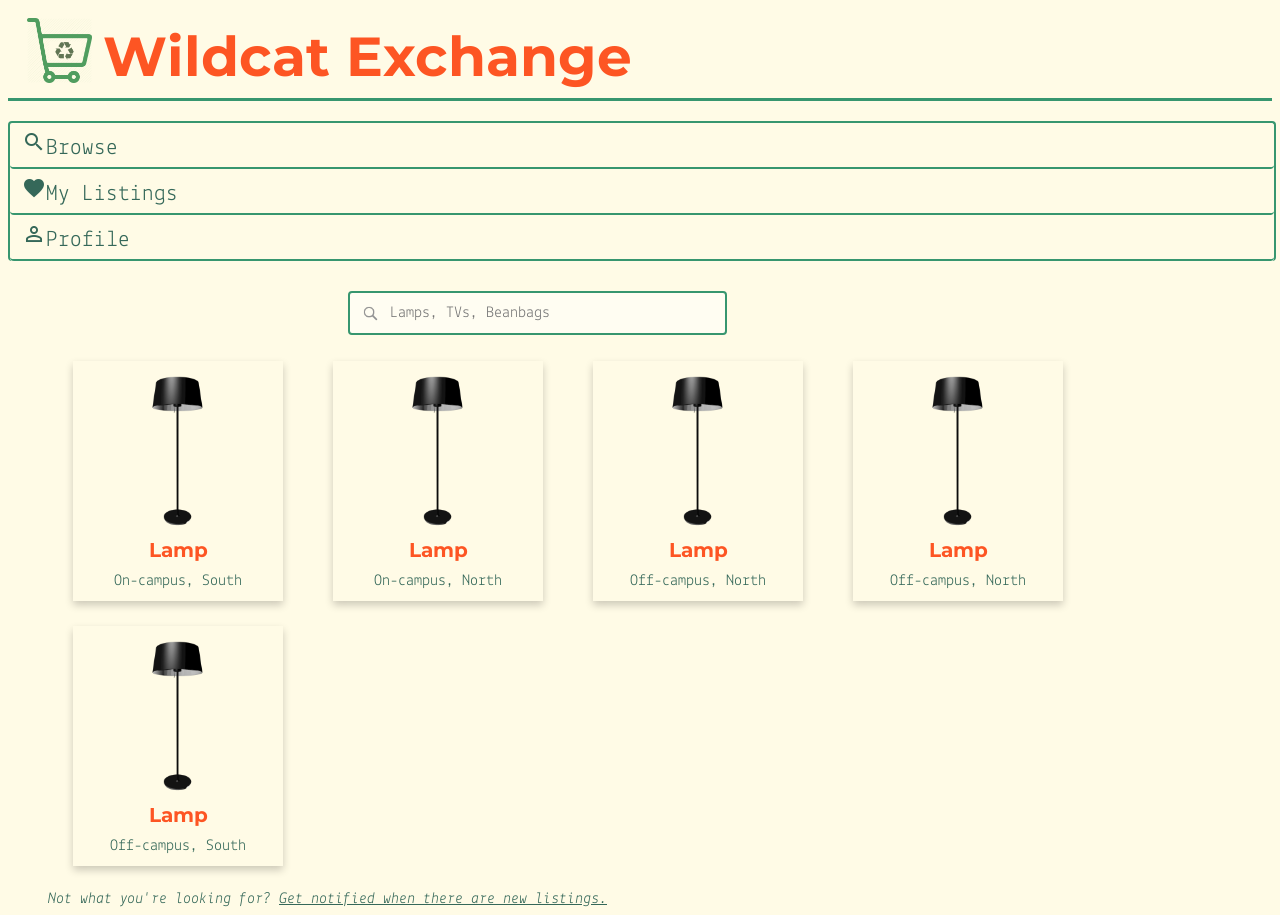
<file: lampbrowse.html>
<html>
<header>
   <title>Browsing Page</title>
   <link rel="stylesheet" type="text/css" href="browse.css"/>
   <link href="https://fonts.googleapis.com/css?family=Lekton|Montserrat" rel="stylesheet">
   <link href="https://fonts.googleapis.com/icon?family=Material+Icons"
      rel="stylesheet">
</header>
<body>
	<!-- The Head Bar -->
	<div class="headbar">
		<div class= "information-bar"> 
			<a href="landing.html"><img src="images\home_icon.png" class="logo"></a>
		<h1>Wildcat Exchange</h1>
			<!-- <div class="user-box">
				<img src="images\usericon.png" class="user-icon">
				Hi, <b>Jared!</b>
			</div> -->
		</div>
	</div>

	<!-- The Navigation Sidebar -->
	<div class="sidebar">
		<a href="browse.html"><div class="sidebar-element"><i class="material-icons">search</i>Browse</div></a>
		<a href="mylistings.html"><div class="sidebar-element"><i class="material-icons">favorite</i>My Listings</div></a>
		<a href="tbd.html"><div class="sidebar-element"><i class="material-icons">perm_identity</i>Profile</div></a>
	</div>

	<!-- The Search Bar -->
	<div class="searchbar">
		<form>
			<input id="search-input" type="text" name="search-query" placeholder="Lamps, TVs, Beanbags">
		</form>
		<!-- <div class="category-dropdown">
			<button class="dropdown-button">Categories</button>
			<div class="category-content">
				<a href="#">Furniture</a>
				<a href="#">Electronics</a>
			</div> -->
	</div>

	

	<!-- The Browsing Content -->
<div class="wrap-itemgrid">
	<div class="item_card"> <a href="listing.html">
		<div class="item_pic"><img src="images/lamp.png" alt="lamp"></div>
  		<div class="item_details">
    		<h2>Lamp</h2> 
   			 <p>On-campus, South</p> 
  		</div></a>
	</div>
	<div class="item_card"> <a href="listing.html">
  		<div class="item_pic"><img src="images/lamp.png" alt="backpack"></div>
  		<div class="item_details">
    		<h2>Lamp</h2> 
   			 <p>On-campus, North</p> 
  		</div></a>
	</div>
	<div class="item_card"> <a href="listing.html">
  		<div class="item_pic"><img src="images/lamp.png" alt="knives"></div>
  		<div class="item_details">
    		<h2>Lamp</h2> 
   			 <p>Off-campus, North</p> 
  		</div> </a>
	</div>
	<div class="item_card"><a href="listing.html">
  		<div class="item_pic"><img src="images/lamp.png" alt="bed"></div>
  		<div class="item_details">
    		<h2>Lamp</h2> 
   			 <p>Off-campus, North</p> 
  		</div> </a>
	</div>
	<div class="item_card"><a href="listing.html">
  		<div class="item_pic"><img src="images/lamp.png" alt="TV"></div>
  		<div class="item_details">
    		<h2>Lamp</h2> 
   			 <p>Off-campus, South</p> 
  		</div></a>
	</div>

       <div class="alert_link"> 
       	<p><i>Not what you're looking for? <a href="tbd.html"><u>Get notified when there are new listings.</u></i></p></a>
       </div>
	</div>

			
<script src="browse.js"></script>
</body>
</html>
</file>
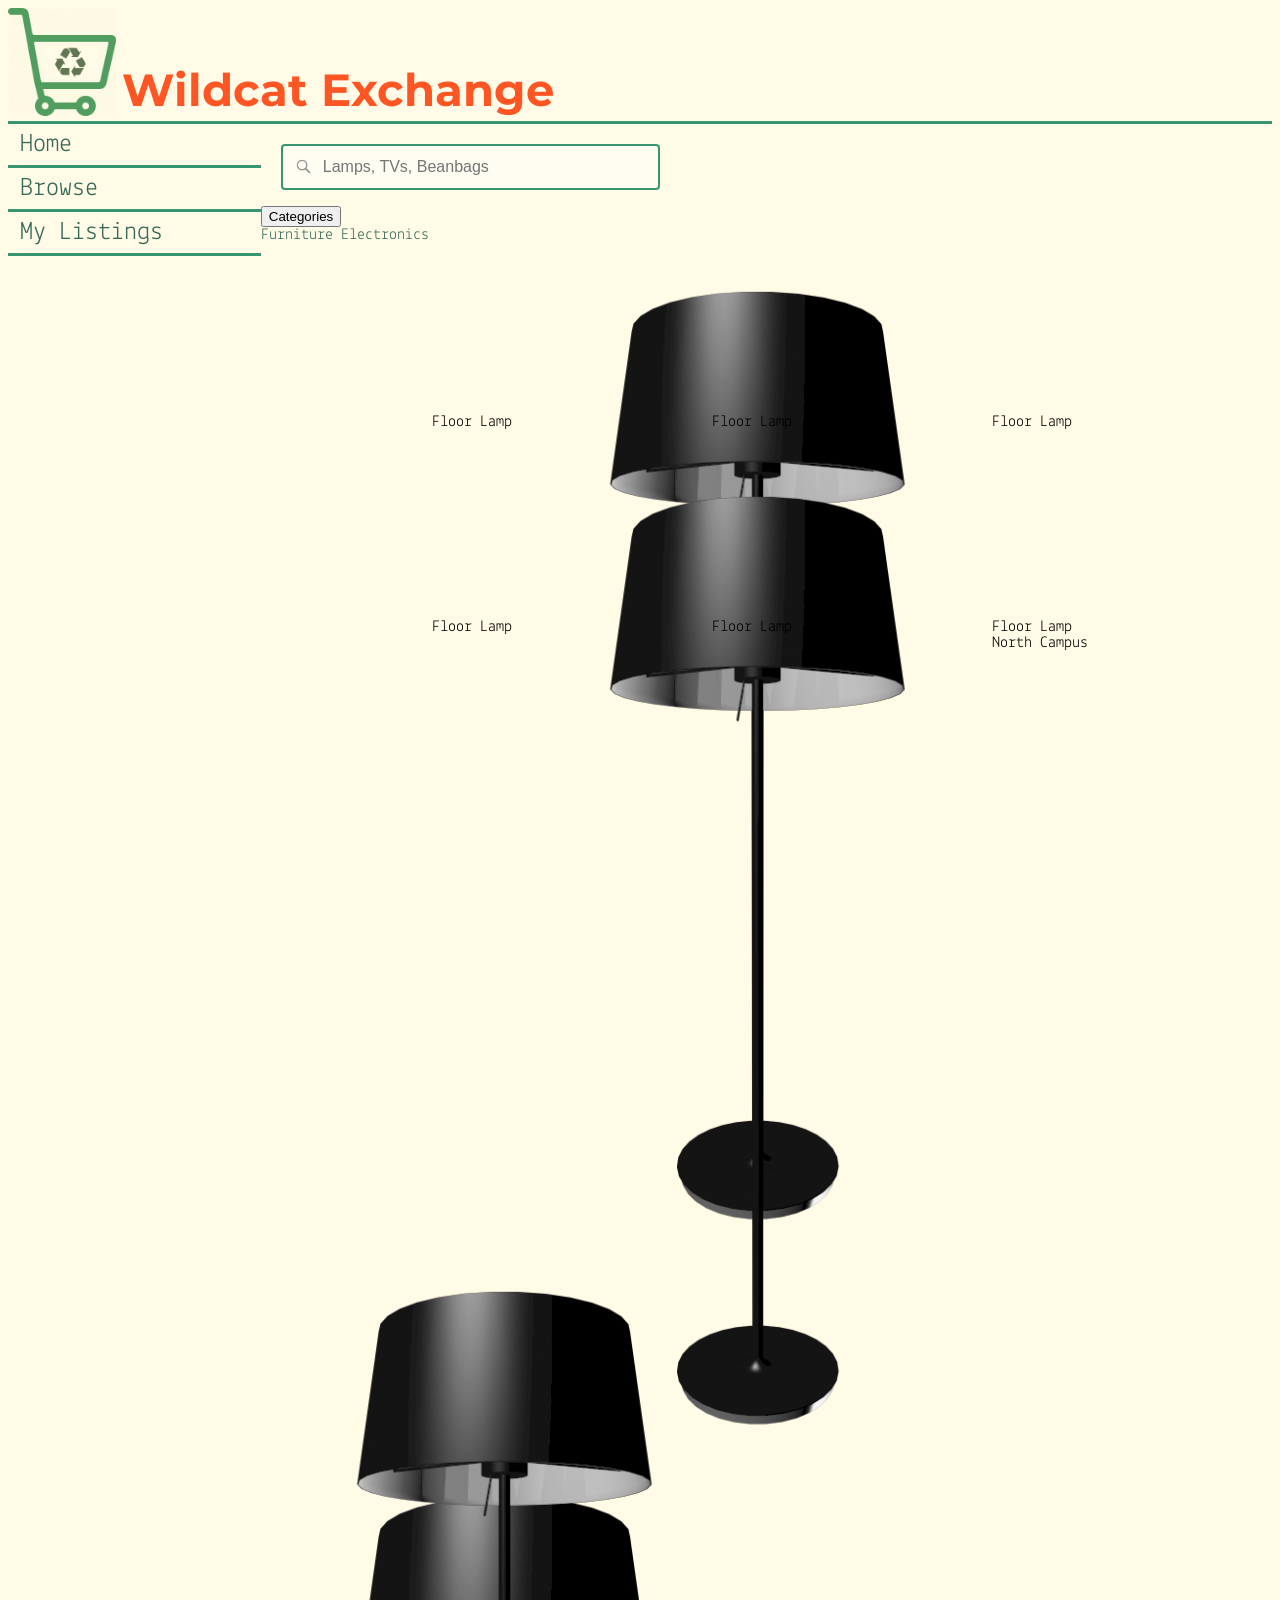
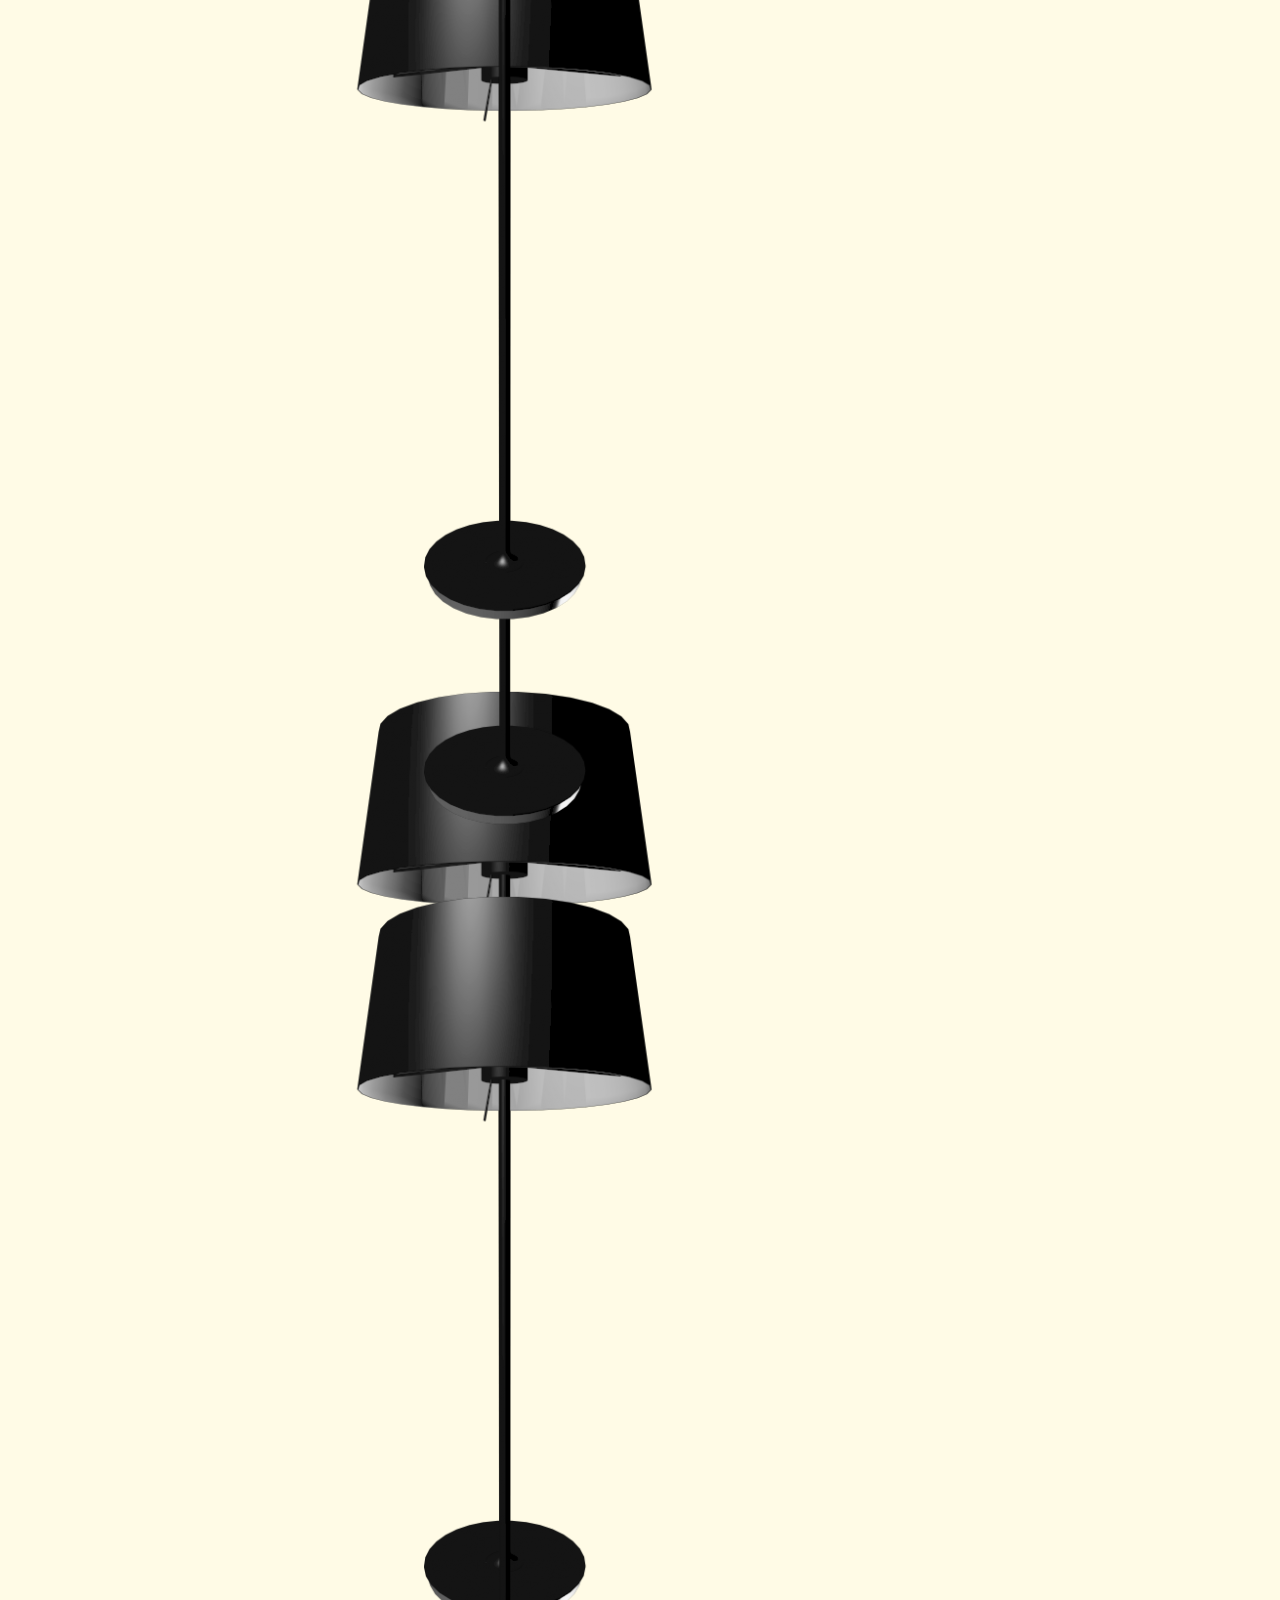
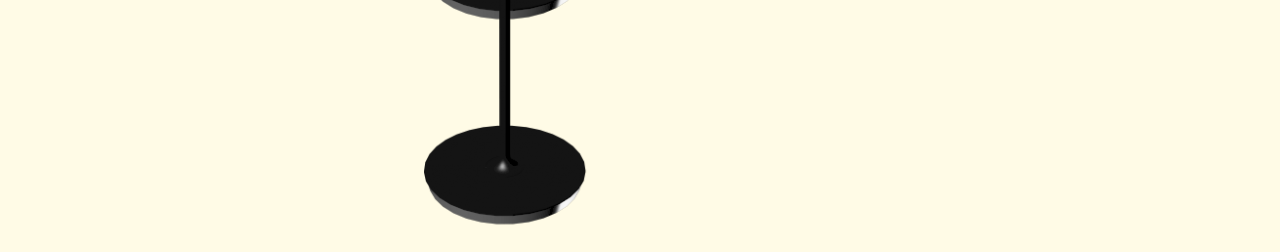
<file: EECS330-Potato-tinouye-1/browse.html>
<html>
<header>
   <title>Browsing Page</title>
   <link rel="stylesheet" type="text/css" href="browse.css"/>
   <link href="https://fonts.googleapis.com/css?family=Lekton|Montserrat" rel="stylesheet">
</header>
<body>
	<!-- The Head Bar -->
	<div class="headbar">
		<div class= "information-bar"> 
			<a href="landing.html"><img src="images\home_icon.png" class="logo"></a>
		<h1>Wildcat Exchange</h1>
			<!-- <div class="user-box">
				<img src="images\usericon.png" class="user-icon">
				Hi, <b>Jared!</b>
			</div> -->
		</div>
	</div>
	<!-- The Navigation Sidebar -->
	<div class="sidebar">
		<a href="#"><div class="sidebar-element">Home</div></a>
		<a href="#"><div class="sidebar-element">Browse</div></a>
		<a href="#"><div class="sidebar-element">My Listings</div></a>
	</div>
	<!-- The Search Bar -->
	<div class="searchbar">
		<form>
			<input id="search-input" type="text" name="search-query" placeholder="Lamps, TVs, Beanbags">
		</form>
		<div class="category-dropdown">
			<button class="dropdown-button">Categories</button>
			<div class="category-content">
				<a href="#">Furniture</a>
				<a href="#">Electronics</a>
			</div>
	</div>
	<!-- The Browsing Content -->
	<div class="item-grid">
		<div class="item-row" id="row1">
			<div id= "item1"><a href="listing.html"><img class="item" src="images/lamp.png"></a></div>
			<div  id= "item2"><a href="listing.html"><img class="item" src="images/lamp.png"></a></div>
			<div id= "item3"><a href="listing.html"><img class="item" src="images/lamp.png"></a></div>
		</div>
        <div class="item-row-text">
            <div class="item-text">
                <p>
                    Floor Lamp
                </p>
            </div>
            <div class="item-text">
                <p>
                    Floor Lamp
                </p>
            </div>
            <div class="item-text">
                <p>
                    Floor Lamp
                </p>
            </div>
        </div>
		
		<div class="item-row" id="row2">
			<div id= "item4"><a href="listing.html"><img class="item" src="images/lamp.png"></a></div>
			<div  id= "item5"><a href="listing.html"><img class="item" src="images/lamp.png"></a></div>
			<div id= "item6"><a href="listing.html"><img class="item" src="images/lamp.png"></a></div>
		</div>
		
		        <div class="item-row-text">
            <div class="item-text">
                <p>
                    Floor Lamp<br>North Campus<br>
                </p>
            </div>
            <div class="item-text">
                <p>
                    Floor Lamp
                </p>
            </div>
            <div class="item-text">
                <p>
                    Floor Lamp
                </p>
            </div>
        </div>
	</div>
			
<script src="browse.js"></script>
</body>
</html>
</file>
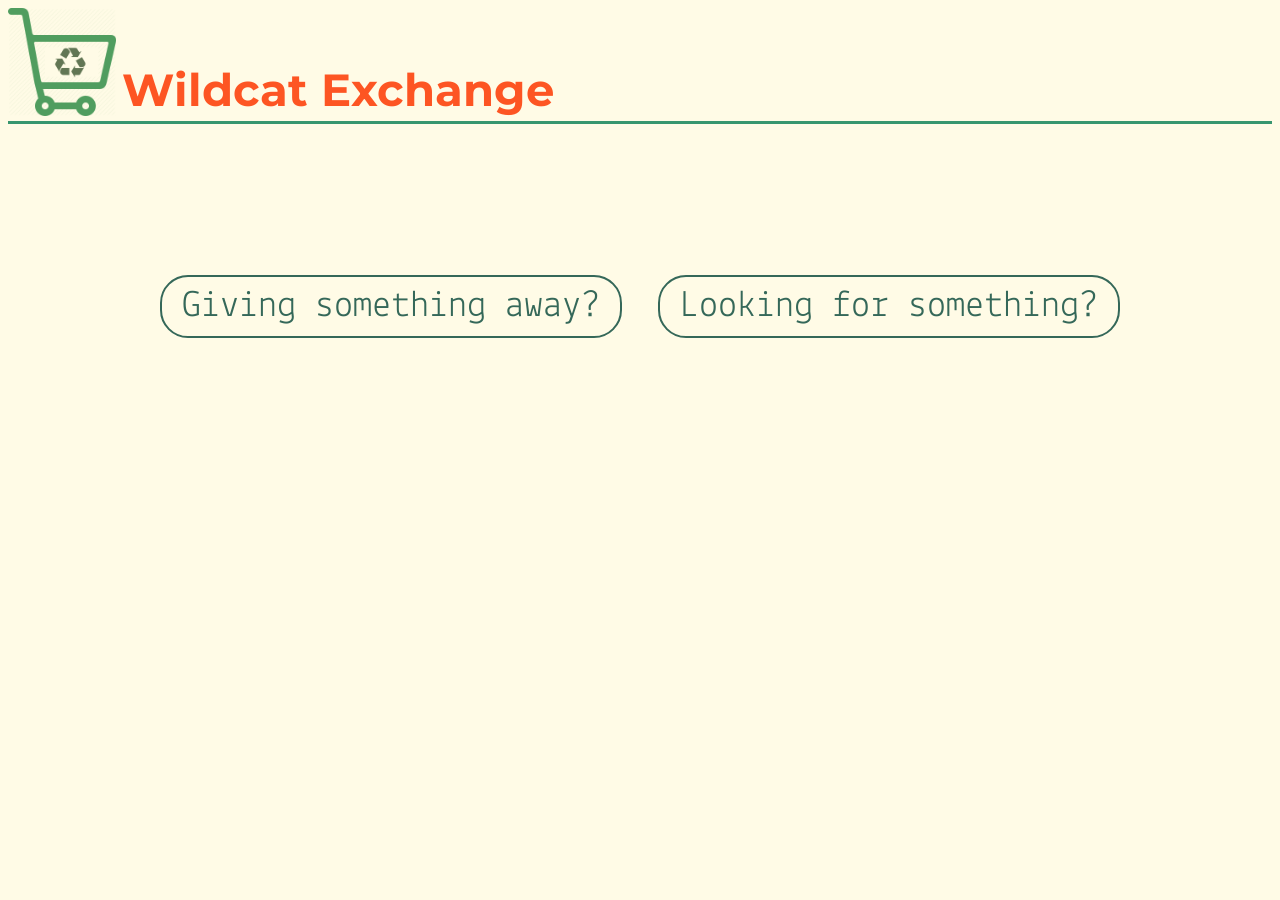
<file: EECS330-Potato-tinouye-1/Landing.html>
<html><header>   <title>Landing page</title>   <link rel="stylesheet" type="text/css" href="browse.css"/>   <link href="https://fonts.googleapis.com/css?family=Lekton|Montserrat" rel="stylesheet"></header><body>	<!-- taken from browse -->	<!-- The Head Bar -->	<div class="headbar">		<div class= "information-bar"> 			<a href="landing.html"><img src="images\home_icon.png" class="logo"></a>		<h1>Wildcat Exchange</h1>			<!-- <div class="user-box">				<img src="images\usericon.png" class="user-icon">				Hi, <b>Jared!</b>			</div> -->		</div>	</div><!-- browse formatting ends --><div id="wrap-landingbtn">	<a href="tbd.html">	<button class="landingbtn">Giving something away?</button>		</a>	<a href="browse.html">	<button class="landingbtn">Looking for something?</button>	</a></div><script src="browse.js"></script></body></html>
</file>
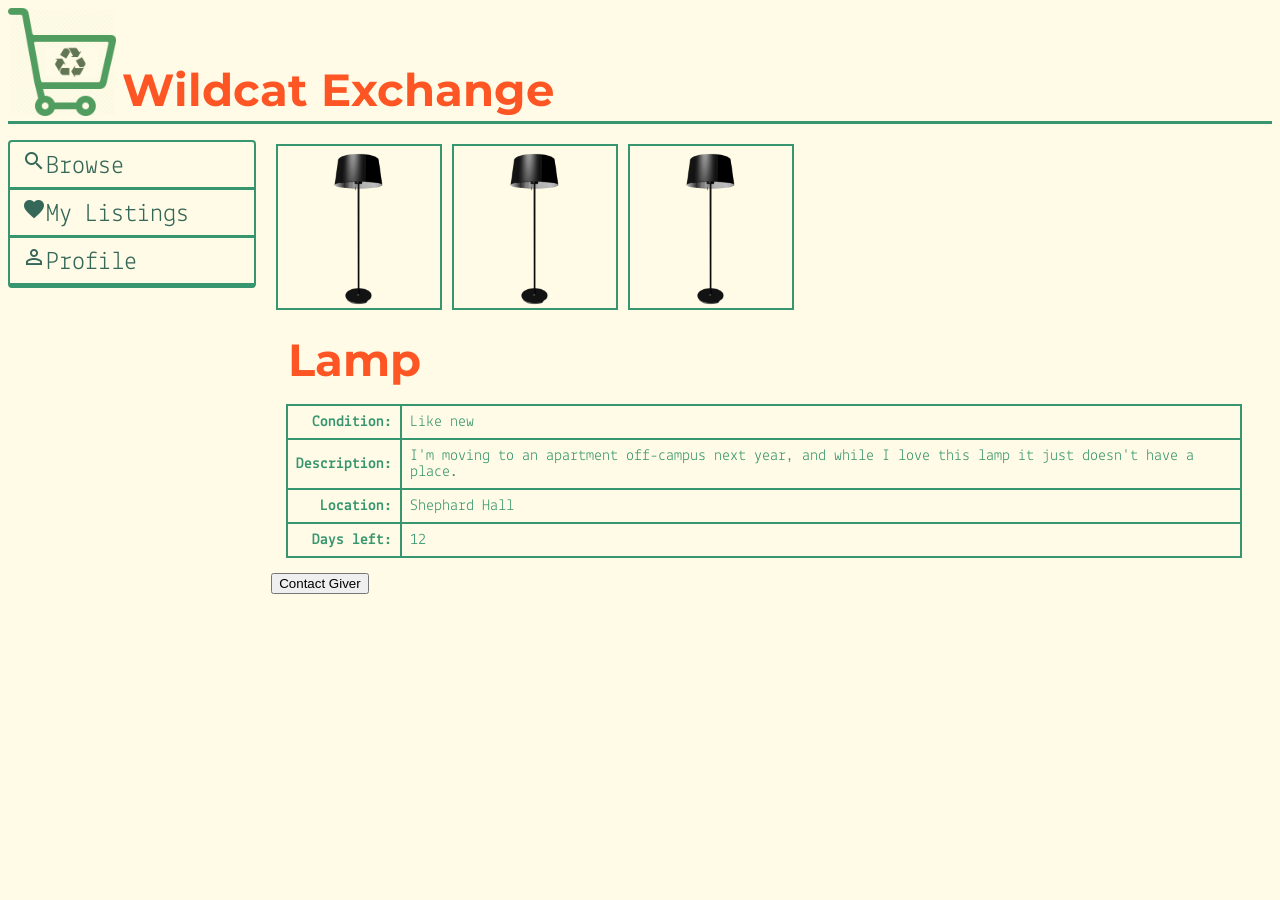
<file: EECS330-Potato-tinouye-1/listing.html>
<html>
<header>
   <title>Listing Page</title>
   <link rel="stylesheet" type="text/css" href="browse.css"/>
   <link href="https://fonts.googleapis.com/css?family=Lekton|Montserrat" rel="stylesheet">
   <link href="https://fonts.googleapis.com/icon?family=Material+Icons"
      rel="stylesheet">
</header>
<body>
	<!-- The Head Bar -->
	<div class="headbar">
		<div class= "information-bar"> 
			<a href="landing.html"><img src="images\home_icon.png" class="logo"></a>
		<h1>Wildcat Exchange</h1>
			<!-- <div class="user-box">
				<img src="images\usericon.png" class="user-icon">
				Hi, <b>Jared!</b>
			</div> -->
		</div>
	</div>
	<div class="body-container">
		<!-- The Navigation Sidebar -->
		<div class="sidebar">
			<ul class="sidebar-list">
			<li class="sidebar-element"><a href="browse.html"><i class="material-icons">search</i>Browse</a></li>
			<li class="sidebar-element"><a href="mylistings.html"><i class="material-icons">favorite</i>My Listings</a></li>
			<li class="sidebar-element"><a href="tbd.html"><i class="material-icons">perm_identity</i>Profile</a></li>
		</ul>
	</div>
		
		<!-- The Listing Content -->
		<div id="main-content">
			<div class="pictures-row">
				<div><a href="#"><img class="listingItem" src="images/lamp.png"></a></div>
				<div><a href="#"><img class="listingItem" src="images/lamp.png"></a></div>
				<div><a href="#"><img class="listingItem" src="images/lamp.png"></a></div>
			</div>
			<div class="item-details">
				<h1 id="title">Lamp</h1>
				
				<table class="details-table">
					<tr>
						<th class="descriptor">Condition:</th>
						<td class="user-answer">Like new</td>
					</tr>
					<tr>
						<th class="descriptor">Description:</th>
						<td class="user-answer">I'm moving to an apartment off-campus next year, and while I love this lamp it just doesn't have a place.</td>
					</tr>
					<tr>
						<th class="descriptor">Location:</th>
						<td class="user-answer">Shephard Hall</td>
					</tr>
					<tr>
						<th class="descriptor">Days left:</th>
						<td class="user-answer">12</td>
					</tr>
				</table>
				
				<!-- <p><i>Shepard Hall</i></p>
				<p>I'm moving to an apartment off-campus next year, and while I love this lamp it just doesn't have a place.</p>
				<p><b>12</b> Days Left</p>
				-->
			</div>
			<button id="contact-button" onclick="showGiver()">
				Contact Giver
			</button>
			<p id="giverInfo"></p>
		</div>
	</div>
</body>

<script src="browse.js"></script>

</html>
</file>
<file: browse.css>
/* Body and Global Styling */

body {
background-color: #FFFBE6;	
/*font-color: #356859;
*/ font-family: 'Lekton', sans-serif !important;
 }


@font-face {
    font-family: Montserrat;
    src: url(sansation_light.woff);
}
@font-face {
    font-family: Lekton;
    src: url(sansation_light.woff);
}

h1{
	color: #FD5523;
	font-family: 'Montserrat', sans-serif !important;
	font-size: 55px;
	margin-left: 95px !important;
	padding-top: 15px !important;
	margin-top: 0px !important;
/*	width: 500px !important;
*/	}

a {
	text-decoration: none;
	color: #356859 !important;
	font-family: 'Lekton', sans-serif !important;

}
p{
		color: #356859;
		margin: 0 !important;
		font-family: 'Lekton', sans-serif !important;


}

h2 {
	color: #FD5523;
	font-family: 'Montserrat', sans-serif !important;
	font-size: 20px !important;
	margin: 17px 0 5px 0 !important;
	width: auto !important;
	height: 30px !important;
}

h3 {
	font-family: 'Montserrat', sans-serif !important;
	color: #356859;
	font-size: 30px;
	text-align: center;

}
/* Head Bar */

.headbar{
	width: 100%;
}
.title{
    position:relative;
    align-content: center;
}

/*.user-box{
	position: relative;
	top: 110px;
	right: 60px;
	float: right;
	padding: 5px 12px;
	padding-left: 4px;
	border-style: solid;
	font-size: 18px;
}

.user-icon {
	height: 15px;
	width: 15px;
	float: left;
	margin: 0px 4px;
}*/

.information-bar{
	height:90px;
	width: 100%;
	border-bottom-style: solid;
	border-bottom-color: #37966F;
}

.logo{
    width:65px;
    position: relative;
    float: left;
    padding-top: 10px;
    margin-left: 1.5%;

}

/*-----------landing page-----------*/

.landinglogo {
	color: #FD5523;
	font-family: 'Montserrat', sans-serif;
	font-size: 95px;
	margin-bottom: 50px;
	padding-top: 165px;
	padding-left: 16%;
	}

.landinglogo img {
	width:95px;
	margin-right: 10px;
}

 #wrap-landingbtn {
	display: flex;
	flex-wrap: wrap;
	flex-direction: row;
	justify-content: space-between;
	align-items: center;
/*	padding-top:2px;
*/	padding-right: 12%;
	padding-left: 12%;		
} 

.landingbtn {
  border-radius: 28;
  border-radius: 28;
  border-radius: 28px;
  font-family: 'Lekton', sans-serif;
  color: #356859;
  font-size: 35px;
  background: #FFFBE6;
  padding: 10px 20px 10px 20px;
  border: solid #356859 2px;
  text-decoration: none;
  cursor: pointer;
 }

.landingbtn:hover {
  background: #B9E4C9;
  text-decoration: none;
}


/*-----------side bar-----------*/
.side-panel{
    display: flex;
	flex-wrap: wrap;
	flex-direction: column;
	align-items: center;
    height: auto;
	width: 20%;
    margin-left: 15px; 
    float:left;
    
    
}



.sidebar{
	height: auto;
	width: 100%;
	margin: 20px 0px;
	border: solid #37966F 2px;
	border-bottom-style: none;
	border-radius: 4px;
	float: left;

}

.sidebar-element{
	font-size: 23px;
	border: solid 2px #37966F;
	border-top: none;
	border-left:none;
	border-right: none;
	border-radius: 4px;
	cursor: pointer;
	padding: 7px 7px 7px 12px;
  	text-decoration: none;
  	cursor: pointer;

}

.sidebar-element.location {
background-color: #B9E4C9;
}

.sidebar-element img {
	margin-right: 15px;
	width: 60px;
}
.sidebar-element:hover {
	background-color: #B9E4C9;

}




/*-----------search bar-----------*/

.searchbar{

}

input[type=text]#search-input {
	/* thank you w3 schools */
	width: 30%;
    box-sizing: border-box;
    border: 2px solid #37966F;
    border-radius: 4px;
    font-size: 16px;
    font-family: 'Lekton'; 
    background-color: #FFFdf2;
    background-image: url("images/searchicon.png");
	background-size: 20px;
    background-position: 10px 10px; 
    background-repeat: no-repeat;
    padding: 12px 20px 12px 40px;
    margin: 10px 0px 0px 340px;

}
.mdl-checkbox{
    display: flex;
	flex-wrap: wrap;
	flex-direction: row;
	align-items: left;
    width: 100%;
    height: auto;
    border: solid #37966F 1px;
    border-radius: 2px;
    margin: 5px;
    text-decoration: none;
    color: #356859;

}

/*-----------Item Grid---------*/

.filters{
	display: flex;
	flex-wrap: wrap;
	flex-direction: row;
	margin-left:675px;
	}

.mdl-checkbox.mdl-js-checkbox.mdl-js-ripple-effect{
width: auto;
margin: 5px 5px 5px 5px;
border: none;
}
.heading {
	margin:15px 40px 5px 0 !important;
	font-family: 'Montserrat', sans-serif;
	color: #356859;
	font-size: 30px;
	text-align: center;
	width: auto;
}
.item_card {
    width: 210px; 
	height: 240px;
	box-shadow: 0 4px 8px 0 rgba(0,0,0,0.2);
    transition: 0.3s;
    margin: 0 25px 25px 25px;
    text-align: center;
	position: relative;
}

.own_listing_icon {
	z-index: 2 !important;
	position: absolute !important;
	right: 5px;
	top: 5px;

}

.own_listing_icon:hover {
	color: #FD5523 !important;
}

.item_pic {
	height: 160px;
	width: 100%;

}
.item_pic img {
	width:170px;
	max-height: 160px;
	align: center;
	vertical-align: middle;
	padding: 8px 0 3px 0;

}
.item_card:hover {
    box-shadow: 2px 2px 5px 3px #37966F;
    transition-duration: 0.3s;
	overflow: hidden; 
	cursor: pointer;
}


.wrap-itemgrid {
	display: flex;
	flex-wrap: wrap;
	flex-direction: row;
	align-items: center;
	padding-top:10px;
	padding-left: 40px;
}



/*--------itemselected----------*/
.WIP{
	font-size: 50px;
}

/*------Listing Page ---------*/

.item_container {
	width: 75%;
	margin: 20px 25px 0 130px;
color:#FD5523 ;
}

.pictures-row{
	display:flex;
	justify-content:left;
	margin-left: 165px;
	margin-bottom: 15px;
}

.mdl-button.mdl-js-button.mdl-button--fab.mdl-js-ripple-effect.mdl-button--colored{
	margin-left: 10px;
	margin-right: 10px;
}


#listingItem{
    position: relative;
	max-width: 30vh;
	height:232.97px;
	border:2px solid #37966F;
	margin:5px;
	margin-left:30px;
	margin-right:30px;
}

.item_name{
	color: #FD5523;
	font-family: 'Montserrat', sans-serif !important;
	font-size: 45px !important;
	margin: 0 0 12px 255px;

}

.detailTable{
	margin:0 0 12px 255px;
	text-align: left;
	color: #356859;
	}
	
.item_detail_container {
	display:flex;
	justify-content:flex-start;
	align-items: baseline;
	width: 55%;
	margin-left: 190px;
	font-size: 23px !important;
/*	border: solid black;
*/}

.field{
	color: #356859;
	font-family: 'Montserrat', sans-serif !important;
/*	font-size: 20px !important;	
*/	margin: 0 0 12px 0;
	width: 160px;
/*border: solid black;
*/}
.entry{
	color: #356859 !important;
	font-family: 'Lekton', sans-serif !important;
	margin: 0 0 12px 0;

}

/*Listing page button*/ 
. _section{
    display: flex;
	flex-wrap: wrap;
	flex-direction:column;
	align-items:center;
    padding-left: 5%;
    
}
  .contact-button{
 border-radius: 24px;
  font-family: 'Lekton', sans-serif;
  color: #356859;
  font-size: 24px;
  background: #FFFBE6;
  border: solid #356859 2px;
  text-decoration: none;
  cursor: pointer; 
  margin: 0 0 12px 310px;
   /* box-shadow:5px 5px 5px 2px grey; */
}

.contact_person{
	margin: 0px 0px 12px 255px;
	margin-bottom: 20px;
	color: #FD5523;
	font-family: 'Montserrat', sans-seri
}

.body-container{
	display:flex;
	justify-content:flex-start;
}
#contact{
    background-color: #FFFdf2;
	height: 400px !important;
}
#description{
	background-color: #fff6cc !important;
	height: 20%;
    
    
}

.close_button:hover {
	background-color: #FD5523 !important;
	color: white !important;
}

.contact-submit-b{
    display:flex;
	flex-wrap: wrap;
	flex-direction: row;
	align-items: center;
    font-family: 'Lekton', sans-serif;
    color: #356859;
    font-size: 18px;
    background: #FFFBE6;
    border: solid #356859 2px;
    border-radius: 24px;
    text-decoration: none;
    cursor: pointer;

}


/*------My Listing styling----*/



.add_item_pic {
	margin-top: 35px;
}

/*------ Alert Styling -------*/
.dialog-submit{
	display:flex;
	flex-wrap: wrap;
	flex-direction: row;
	align-items: center;
    margin-left: 200px;
    font-family: 'Lekton', sans-serif;
    color: #356859;
    font-size: 18px;
    background: #FFFBE6;
    border: solid #356859 2px;
    border-radius: 24px;
    text-decoration: none;
    cursor: pointer;

}
#textinput {
	color: #356859;
	font-family: 'Lekton', sans-serif;
	font-size: 15px;
	width:230px;
	margin: 5px 0 0 0;
}

#dialog {
    background-color: #FFFdf2;
}

.mdl-dialog__content{
   height:auto;
}
.mdl-dialog__title {
	font-size: 30px !important;
}

.mdl-button{
	display:flex;
	flex-wrap: wrap;
	flex-direction: row;
	align-items: center;
    margin-left: 200px;

}
.mdl-button.mdl-button--icon {
color: #FD5523;
}


.alert_link {
    display: flex;
	flex-wrap: wrap;
	flex-direction: row;
    align-items: center;
    width: 100%;
    height:auto;
    
 }

.alert_section{
    display: flex;
	flex-wrap: wrap;
	flex-direction: row;
    align-items: center;
    margin-left: 40%;
    width: 100%;
    height:auto;   
}

.dialog-button{
  border-radius: 24px;
  font-family: 'Lekton', sans-serif;
  color: #356859;
  font-size: 18px;
  background: #FFFBE6;
  padding: 10px 20px 10px 20px;
  border: solid #356859 2px;
  text-decoration: none;
  cursor: pointer;
}

.mdl-dialog {
  border: none;
  box-shadow: 0 9px 46px 8px rgba(0, 0, 0, 0.14), 0 11px 15px -7px rgba(0, 0, 0, 0.12), 0 24px 38px 3px rgba(0, 0, 0, 0.2);
  width: auto;
	height: 355px;}
  
  .mdl-dialog__title {
    padding: 24px 24px 0;
    margin: 0;
    font-size: 2.5rem; }
	
  .mdl-dialog__actions {
    padding: 8px 8px 8px 24px;
    display: -webkit-flex;
    display: -ms-flexbox;
    display: flex;
    -webkit-flex-direction: row-reverse;
        -ms-flex-direction: row-reverse;
            flex-direction: row-reverse;
    -webkit-flex-wrap: wrap;
        -ms-flex-wrap: wrap;
            flex-wrap: wrap; }

    .mdl-dialog__actions > * {
      margin-right: 8px;
      height: 36px; }
      .mdl-dialog__actions > *:first-child {
        margin-right: 0; }
    .mdl-dialog__actions--full-width {
      padding: 0 0 8px 0; }
      .mdl-dialog__actions--full-width > * {
        height: 48px;
        -webkit-flex: 0 0 100%;
            -ms-flex: 0 0 100%;
                flex: 0 0 100%;
        padding-right: 16px;
        margin-right: 0;
        text-align: right; }
  .mdl-dialog__content {
    padding: 20px 24px 24px 24px;
    color: rgba(0,0,0, 0.54); }

 #submit {
    	  border-radius: 24px;
  font-family: 'Lekton', sans-serif;
  color: #356859;
  font-size: 18px;
  background: #FFFdf2;
  padding: 7px 20px 10px 20px;
  border: solid #356859 2px;
  text-decoration: none;
  cursor: pointer;
    }
</file>
<file: EECS330-Potato-tinouye-1/browse.css>
/* Body and Global Styling */

body {
background-color: #FFFBE6;	
/*font-color: #356859;
*/ font-family: 'Lekton', sans-serif;
 }


@font-face {
    font-family: Montserrat;
    src: url(sansation_light.woff);
}
@font-face {
    font-family: Lekton;
    src: url(sansation_light.woff);
}

h1{
	color: #FD5523;
	font-family: 'Montserrat', sans-serif;
	font-size: 45px;
	margin-left: 9%;
	padding-top: 54.36px;
	}

a {
	text-decoration: none;
	color: #356859;
}
/* Head Bar */

.headbar{
	width: 100%;
}
.title{
    position:relative;
    align-content: center;
}

/*.user-box{
	position: relative;
	top: 110px;
	right: 60px;
	float: right;
	padding: 5px 12px;
	padding-left: 4px;
	border-style: solid;
	font-size: 18px;
}

.user-icon {
	height: 15px;
	width: 15px;
	float: left;
	margin: 0px 4px;
}*/

.information-bar{
	height:112.5px;
	width: 100%;
	border-bottom-style: solid;
	border-bottom-color: #37966F;
}

.logo{
    width:12vh;
    position: relative;
    float: left;
}

/*-----------landing page-----------*/

 #wrap-landingbtn {
	display: flex;
	flex-wrap: wrap;
	flex-direction: row;
	justify-content: space-between;
	align-items: center;
	padding-top:12%;
	padding-right: 12%;
	padding-left: 12%;		
} 

.landingbtn {
  border-radius: 28;
  border-radius: 28;
  border-radius: 28px;
  font-family: 'Lekton', sans-serif;
  color: #356859;
  font-size: 38px;
  background: #FFFBE6;
  padding: 10px 20px 10px 20px;
  border: solid #356859 2px;
  text-decoration: none;
  cursor: pointer;
 }

.landingbtn:hover {
  background: #B9E4C9;
  text-decoration: none;
}


/*-----------side bar-----------*/

.sidebar{
	height: 40%;
	width: 20%;
	margin: 0px;
	

	float: left;

}

.sidebar-list{
	list-style-type:none;
	border: solid #37966F 2px;
	border-radius: 4px;
	padding:0;
}

.sidebar-element{
	font-size: 26px;
	border-bottom-style: solid;
	border-color: #37966F;
	cursor: pointer;
	padding: 7px 7px 7px 12px;
  	text-decoration: none;
  	cursor: pointer;
}

.sidebar-element:hover {
	background-color: #B9E4C9;
}

/*-----------search bar-----------*/

.searchbar{

}

input[type=text]#search-input {
	/* thank you w3 schools */
	width: 30%;
    box-sizing: border-box;
    border: 2px solid #37966F;
    border-radius: 4px;
    font-size: 16px;
    background-color: #FFFdf2;
    background-image: url("images/searchicon.png");
	background-size: 20px;
    background-position: 10px 10px; 
    background-repeat: no-repeat;
    padding: 12px 20px 12px 40px;
    margin: 20px 0px 0px 20px;

}

/*
.category-dropdown {
	
}

.dropdown-button {
	cursor:pointer;
	background-color: green;
	color: white;
	border: none;
}*/

/*.category-content {
	width: 25%;
	display: none;
	background-color: silver;
	box-shadow: 0px 8px 16px 0px rgba(0,0,0,0.2);
    z-index: 1;
}

.category-content a {
	color: red;
	display: block;
}

.category-content a:hover {
	color: blue;
	background-color: grey;
}

.category-dropdown:hover .category-content {
	display: block;
}
*/

/* Item Grid */

.body-container{
	display:flex;
	justify-content:flex-start;
}

.pictures-row{
	display:flex;
	justify-content:flex-start;
}

.pictures-row::after{
	
}

#title{
	margin:15px;
	padding:2px;
}

.wrap-itemgrid {
	display: flex;
	flex-wrap: wrap;
	flex-direction: row;
/*	justify-content: space-around;
*/	align-items: center;
	/*padding-top:12%;
	padding-right: 12%;
	padding-left: 12%;*/
}

#main-content{
	margin:15px;
}

.details-table{
	text-align:left;
	color:#37966F;
	margin:15px;
	padding:8px;
	border: solid #37966F 2px;
	border-radius: 4px;
}

table,th,td{
	border: solid #37966F 2px;
	border-radius: 4px;
	border-collapse: collapse;
	padding:8px;
}

.descriptor{
	text-align:right;

}

.user-answer{
	 text-align:left;

}
	

.item-row {
	height:155px;
    
}
.item-row-text{
    height: 50px;
    
}
.item-text{
    position: relative;
    float: right;
    width: 130px;
    padding-right: 150px;
}

.listingItem{
    position: relative;
	width: 18vh;
/*	height:30vh;
*/    float:right;
	border:2px solid #37966F;
	margin:5px;
}


#item2{
    position: relative;
  
}



--------itemselected---------------
</file>
